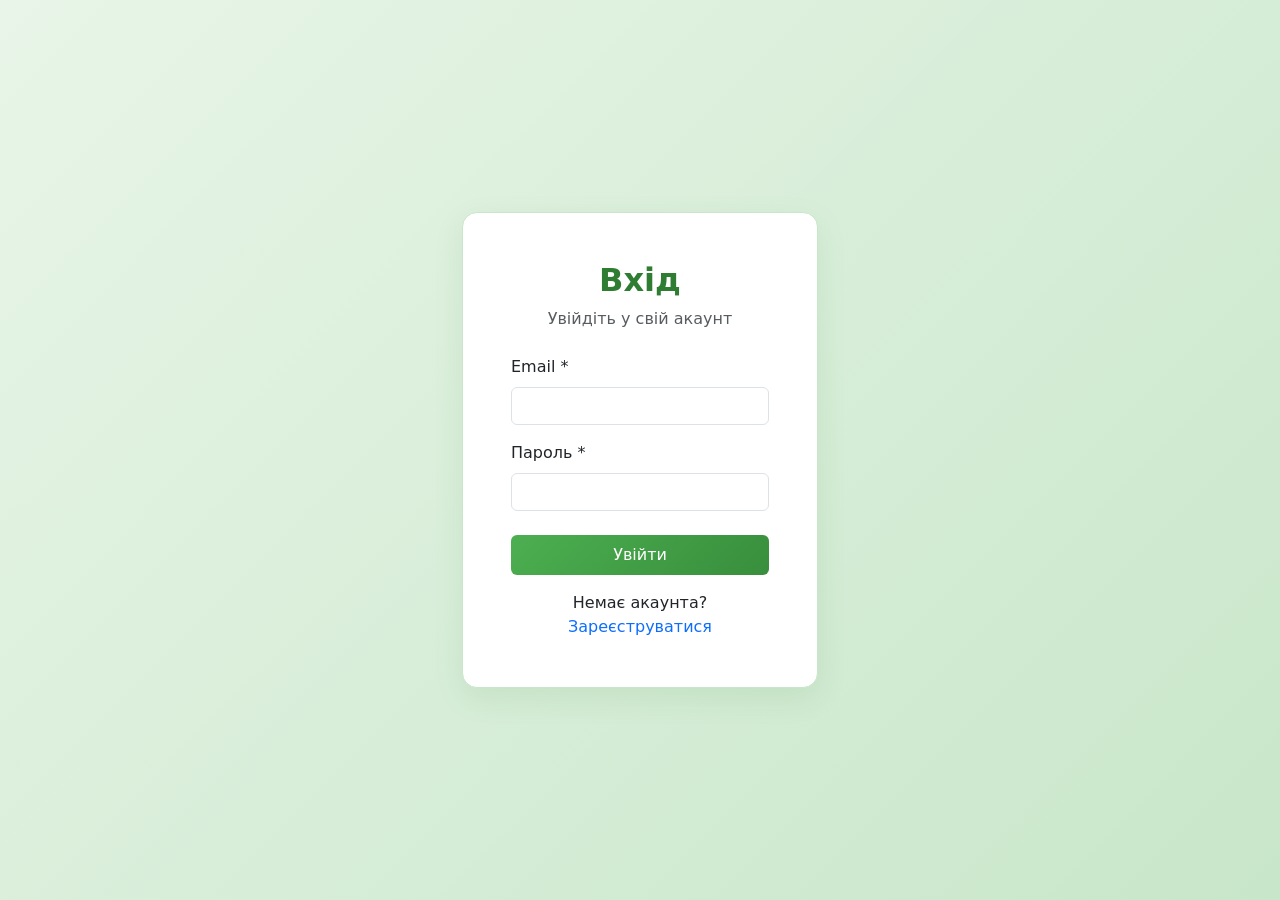
<file: ChatInRealTimeFront/login.html>
<!DOCTYPE html>
<html lang="uk">

<head>
    <meta charset="UTF-8">
    <meta name="viewport" content="width=device-width, initial-scale=1.0">
    <title>Вхід - Чат</title>
    <link href="https://cdn.jsdelivr.net/npm/bootstrap@5.3.0/dist/css/bootstrap.min.css" rel="stylesheet">
    <link rel="stylesheet" href="./css/auth.css">
</head>

<body>
    <div class="container">
        <div class="row justify-content-center">
            <div class="col-md-6 col-lg-4">
                <div class="auth-card p-4 p-md-5">
                    <div class="text-center mb-4">
                        <h2 class="fw-bold text-primary">Вхід</h2>
                        <p class="text-muted">Увійдіть у свій акаунт</p>
                    </div>


                    <div class="alert alert-danger d-none" id="loginGeneralError"></div>

                    <form id="loginForm">
                        <div class="mb-3">
                            <label for="loginEmail" class="form-label">Email *</label>
                            <input type="email" class="form-control" id="loginEmail" required>
                            <div class="invalid-feedback" id="loginEmailError"></div>
                        </div>

                        <div class="mb-4">
                            <label for="loginPassword" class="form-label">Пароль *</label>
                            <input type="password" class="form-control" id="loginPassword" required>
                            <div class="invalid-feedback" id="loginPasswordError"></div>
                        </div>

                        <button type="submit" class="btn btn-primary w-100 py-2 mb-3">
                            Увійти
                        </button>

                        <div class="text-center">
                            <p class="mb-0">Немає акаунта?
                                <a href="register.html" class="text-decoration-none">Зареєструватися</a>
                            </p>
                        </div>
                    </form>
                </div>
            </div>
        </div>
    </div>

    <script src="https://cdn.jsdelivr.net/npm/bootstrap@5.3.0/dist/js/bootstrap.bundle.min.js"></script>
    <script src="js/auth.js"></script>
</body>

</html>
</file>
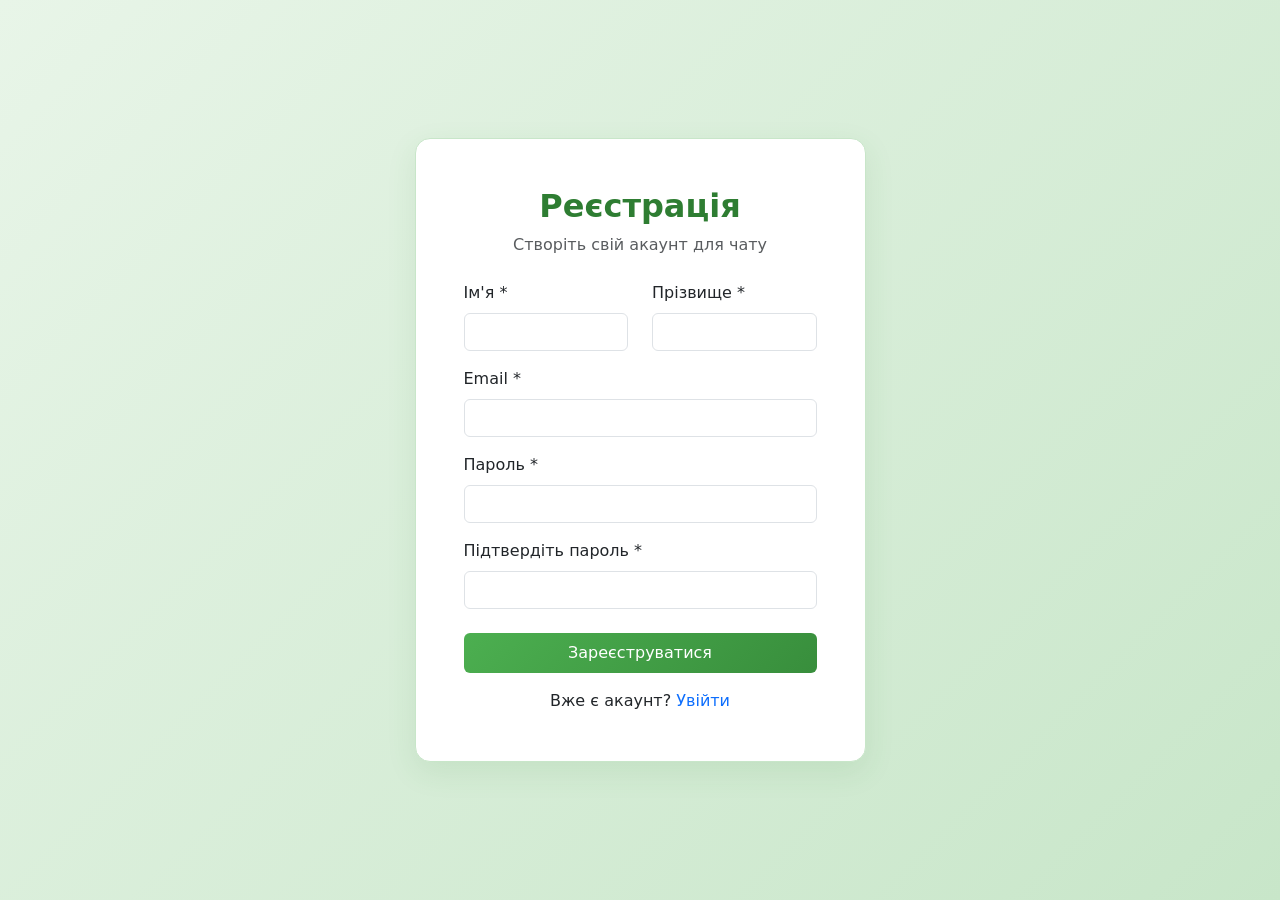
<file: ChatInRealTimeFront/register.html>
<!DOCTYPE html>
<html lang="uk">

<head>
    <meta charset="UTF-8">
    <meta name="viewport" content="width=device-width, initial-scale=1.0">
    <title>Реєстрація - Чат</title>
    <link href="https://cdn.jsdelivr.net/npm/bootstrap@5.3.0/dist/css/bootstrap.min.css" rel="stylesheet">
    <link rel="stylesheet" href="./css/auth.css">
</head>

<body>
    <div class="container">
        <div class="row justify-content-center">
            <div class="col-md-6 col-lg-5">
                <div class="auth-card p-4 p-md-5">
                    <div class="text-center mb-4">
                        <h2 class="fw-bold text-primary">Реєстрація</h2>
                        <p class="text-muted">Створіть свій акаунт для чату</p>
                    </div>

                    <form id="registerForm">
                        <div class="row">
                            <div class="col-md-6 mb-3">
                                <label for="regName" class="form-label">Ім'я *</label>
                                <input type="text" class="form-control" id="regName" required>
                                <div class="error-message" id="regNameError"></div>
                            </div>
                            <div class="col-md-6 mb-3">
                                <label for="regSurname" class="form-label">Прізвище *</label>
                                <input type="text" class="form-control" id="regSurname" required>
                                <div class="error-message" id="regSurnameError"></div>
                            </div>
                        </div>

                        <div class="mb-3">
                            <label for="regEmail" class="form-label">Email *</label>
                            <input type="email" class="form-control" id="regEmail" required>
                            <div class="error-message" id="regEmailError"></div>
                        </div>

                        <div class="mb-3">
                            <label for="regPassword" class="form-label">Пароль *</label>
                            <input type="password" class="form-control" id="regPassword" required>
                            <div class="error-message" id="regPasswordError"></div>
                        </div>

                        <div class="mb-4">
                            <label for="regConfirmPassword" class="form-label">Підтвердіть пароль *</label>
                            <input type="password" class="form-control" id="regConfirmPassword" required>
                            <div class="error-message" id="regConfirmPasswordError"></div>
                        </div>

                        <button type="submit" class="btn btn-primary w-100 py-2 mb-3">
                            Зареєструватися
                        </button>

                        <div class="text-center">
                            <p class="mb-0">Вже є акаунт?
                                <a href="login.html" class="text-decoration-none">Увійти</a>
                            </p>
                        </div>
                    </form>
                </div>
            </div>
        </div>
    </div>

    <script src="https://cdn.jsdelivr.net/npm/bootstrap@5.3.0/dist/js/bootstrap.bundle.min.js"></script>
    <script src="js/auth.js"></script>
</body>

</html>
</file>
<file: ChatInRealTimeFront/css/auth.css>
body {
    background: linear-gradient(135deg, #e8f5e8 0%, #c8e6c9 100%);
    min-height: 100vh;
    display: flex;
    align-items: center;
}

.auth-card {
    background: white;
    border-radius: 15px;
    box-shadow: 0 10px 30px rgba(46, 125, 50, 0.1);
    border: 1px solid #c8e6c9;
}

.text-primary {
    color: #2e7d32 !important;
}

.btn-primary {
    background: linear-gradient(135deg, #4caf50 0%, #388e3c 100%);
    border: none;
}

.btn-primary:hover {
    background: linear-gradient(135deg, #388e3c 0%, #2e7d32 100%);
}

.form-control:focus {
    border-color: #4caf50;
    box-shadow: 0 0 0 0.2rem rgba(76, 175, 80, 0.25);
}

.error-message {
    color: #d32f2f;
    font-size: 0.875rem;
    margin-top: 0.25rem;
    display: none;
}

.is-invalid {
    border-color: #d32f2f;
}
</file>
